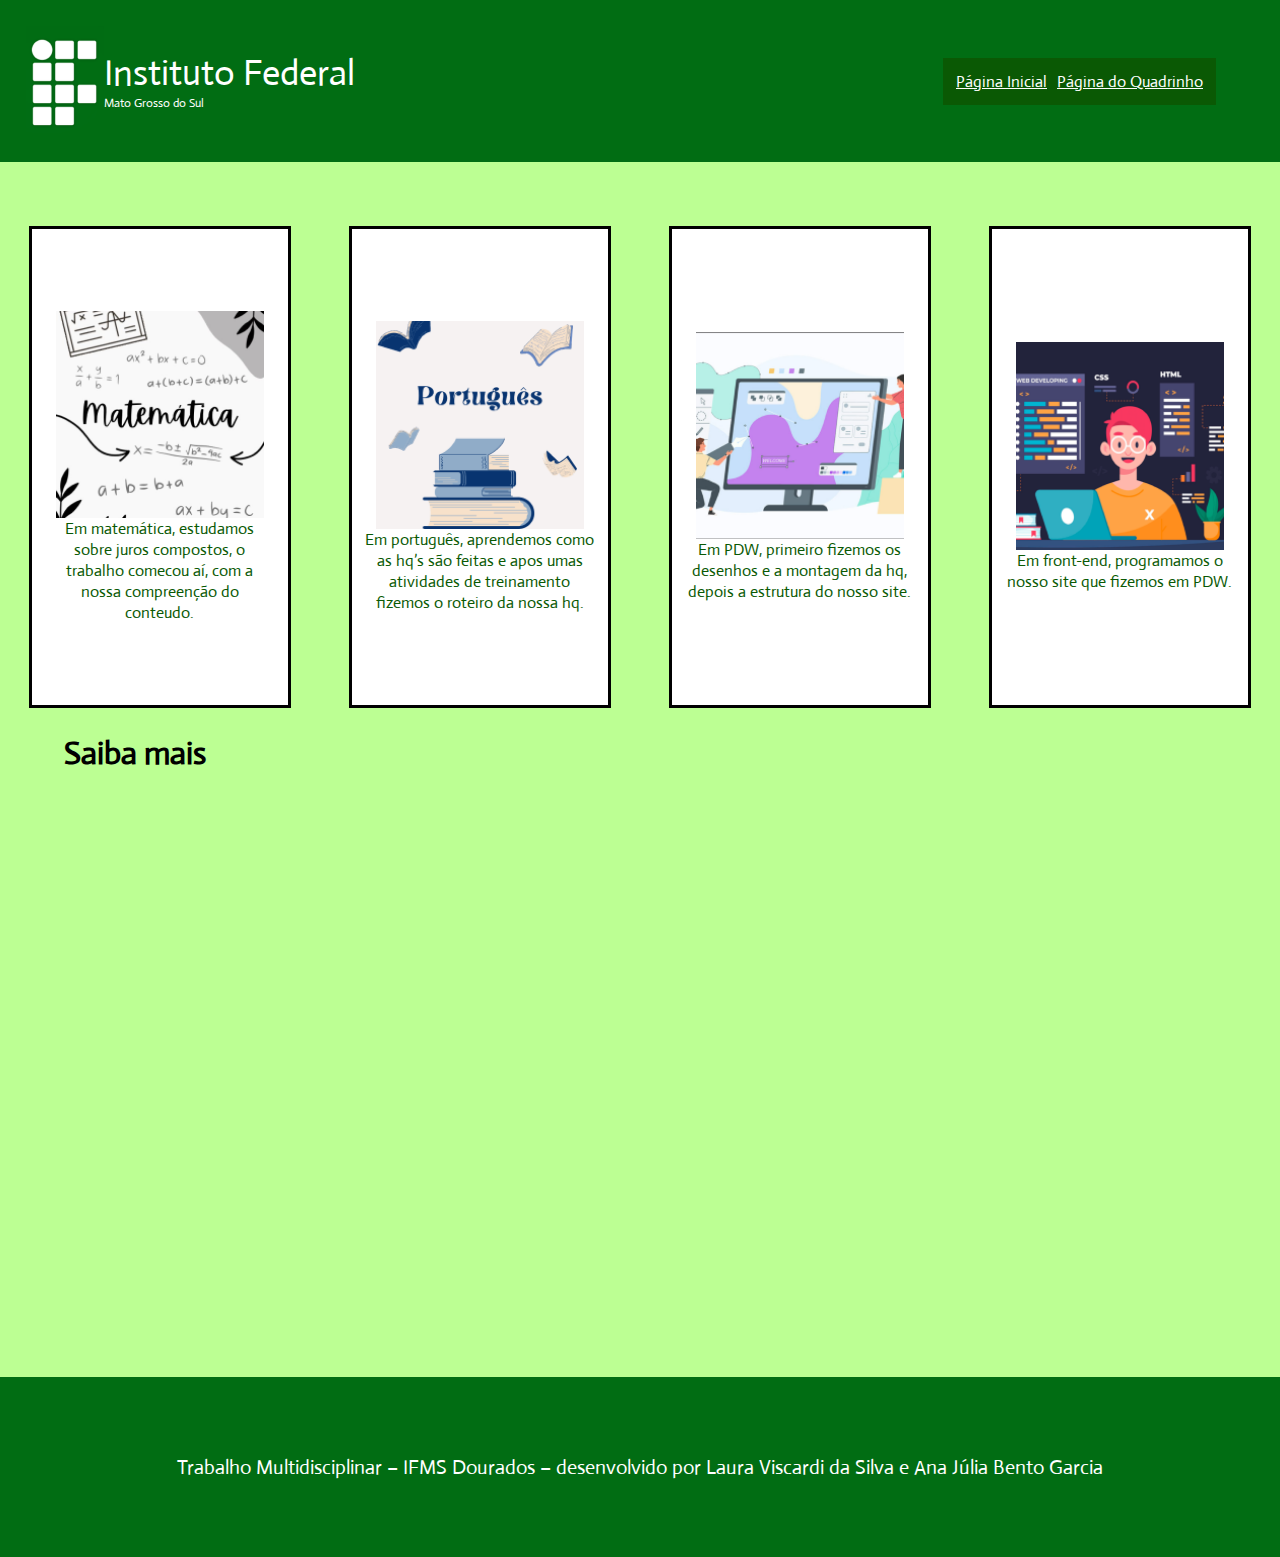
<file: index.html>
<!DOCTYPE html>
<html lang="pt-br">
    <head>
        <meta charset="UTF-8">
        <meta name="viewport" content="width=device-width, initial-scale=1.0">
        <link rel="stylesheet" href="css/style.css">
        <title>Página Inicial</title>
    </head>
    <body>
        <div class="cabecalho">
            <div class="logo">
                <img src="img/logo.png" alt="Logo do Instituto Federal de Mato Grosso do Sul">
                <div id="nome">
                    <p class="IF">Instituto Federal</p>
                    <p class="MS">Mato Grosso do Sul</p>
                </div>
            </div>
            <div class="menu">
                <a href="index.html" id="inicial">Página Inicial</a>
                <a href="quadrinho.html" id="pquadrinho">Página do Quadrinho</a>
            </div>
        </div>
        <div class="corpo">
            <div id="quadros">
                <div class="quadro">
                    <img src="img/matematica.png" alt="Foto representativa da matéria de Matemática">
                    <p>Em matemática, estudamos sobre juros compostos, o trabalho comecou aí, com a nossa compreenção do conteudo.</p>
                </div>
                <div class="quadro">
                    <img src="img/portugues.png" alt="Foto representativa da matéria de Língua Portuguesa e Literatura Brasileira">
                    <p>Em português, aprendemos como as hq’s são feitas e apos umas atividades de treinamento fizemos o roteiro da nossa hq.</p>
                </div>
                <div class="quadro">
                    <img src="img/pdw.png" alt="Foto representativa da matéria de Projeto de Design Web">
                    <p>Em PDW, primeiro fizemos os desenhos e a montagem da hq, depois a estrutura do nosso site.</p>
                </div>
                <div class="quadro">
                    <img src="img/frontend.png" alt="Foto representativa da matéria de Front End">
                    <p>Em front-end, programamos o nosso site que fizemos em PDW.</p>
                </div>
            </div>
            <div id="video">
                <h1>Saiba mais</h1>
                <iframe src="https://www.youtube.com/embed/-n8_IZbVAyw?si=DRmu0oGRoPbVuqkw" title="YouTube video player" frameborder="0" allow="accelerometer; autoplay; clipboard-write; encrypted-media; gyroscope; picture-in-picture; web-share" allowfullscreen></iframe>
            </div>
        </div>
    </body>
    <footer>
        <p>Trabalho Multidisciplinar – IFMS Dourados – desenvolvido por Laura Viscardi da Silva e Ana Júlia Bento Garcia</p>
    </footer>
</html>
</file>
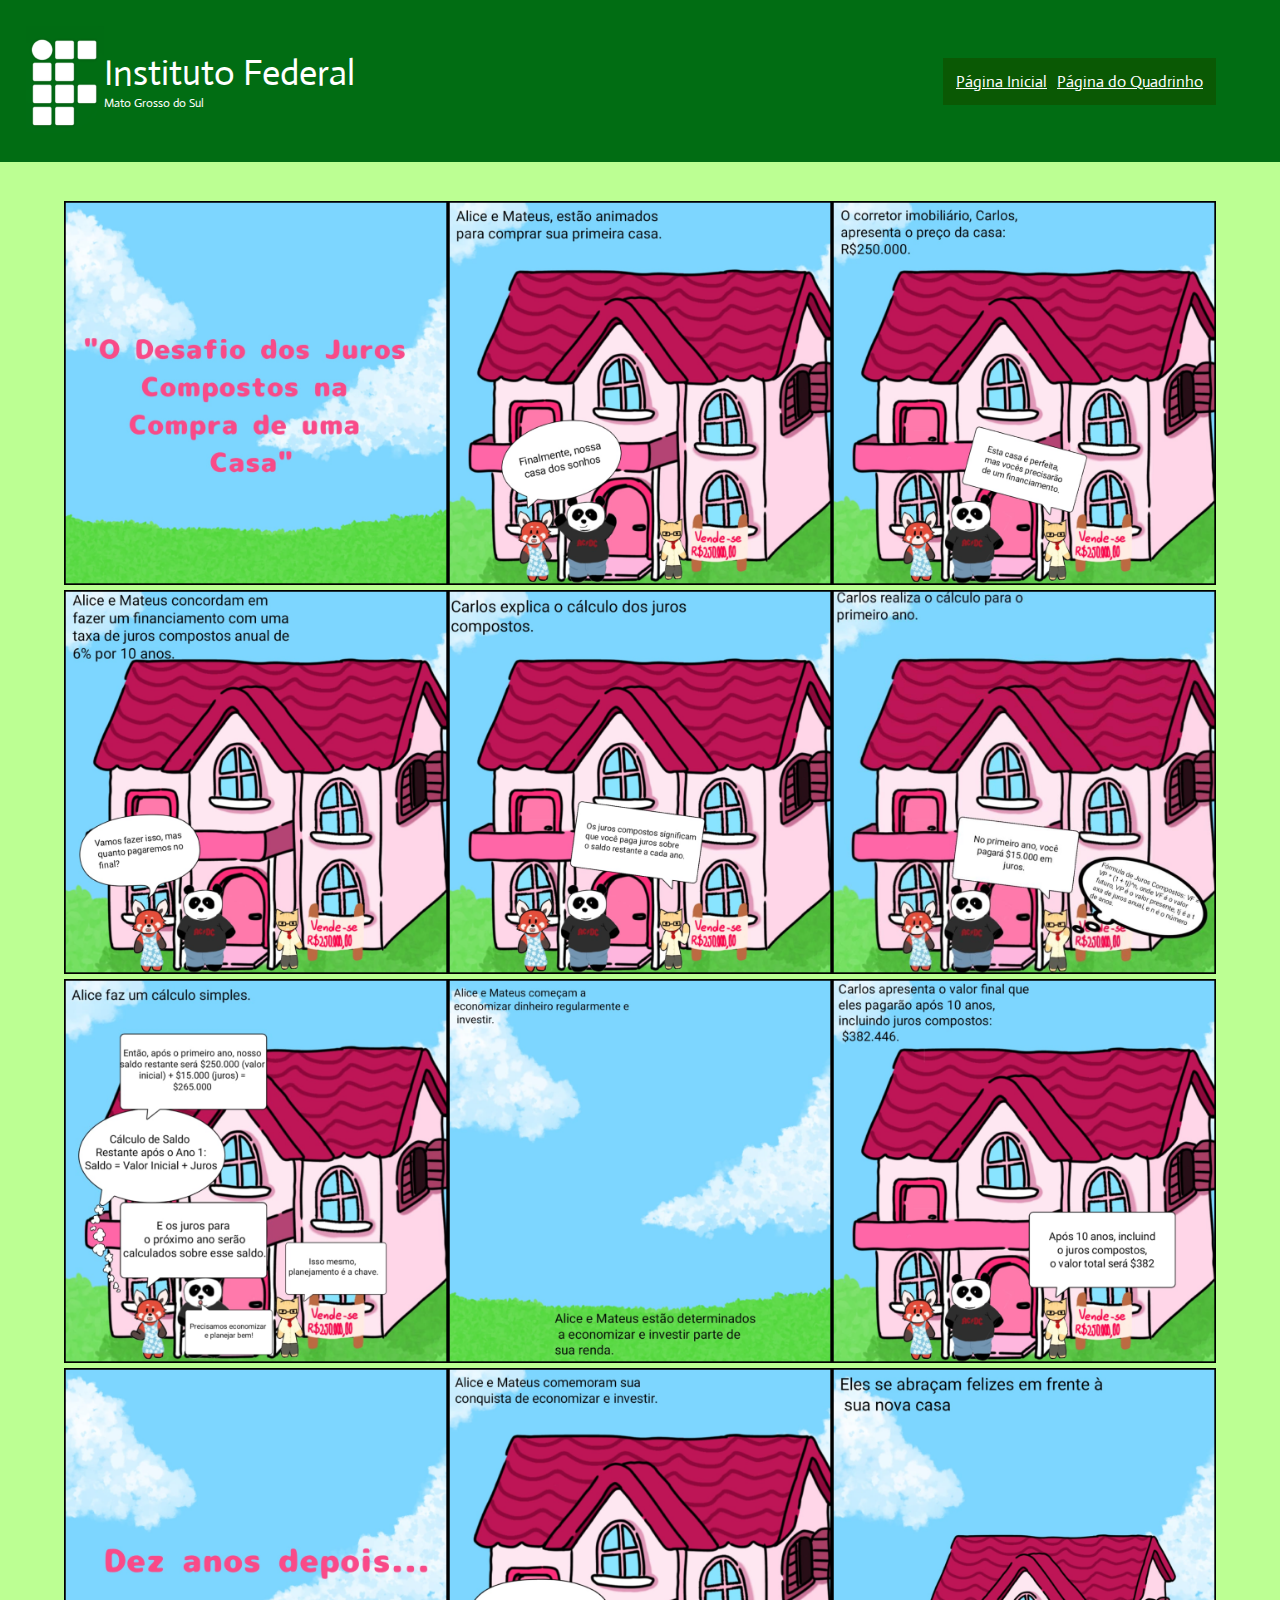
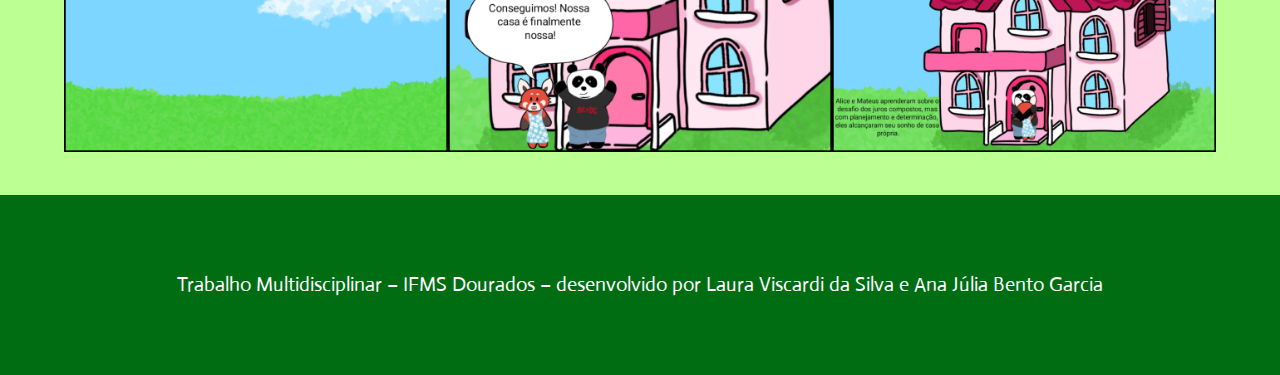
<file: quadrinho.html>
<!DOCTYPE html>
<html lang="pt-br">
    <head>
        <meta charset="UTF-8">
        <meta name="viewport" content="width=device-width, initial-scale=1.0">
        <link rel="stylesheet" href="css/style.css">
        <title>Quadrinho</title>
    </head>
    <body>
        <div class="cabecalho">
            <div class="logo">
                <img src="img/logo.png" alt="Logo do Instituto Federal de Mato Grosso do Sul">
                <div id="nome">
                    <p class="IF">Instituto Federal</p>
                    <p class="MS">Mato Grosso do Sul</p>
                </div>
            </div>
            <div class="menu">
                <a href="index.html" id="inicial">Página Inicial</a>
                <a href="quadrinho.html" id="pquadrinho">Página do Quadrinho</a>
            </div>
        </div>
        <div class="corpo">
            <div id="corpoq">
                <div class="quadrinho"><img src="img/1.png" alt=""></div>
                <div class="quadrinho"><img src="img/2.png" alt=""></div>
                <div class="quadrinho"><img src="img/3.png" alt=""></div>
                <div class="quadrinho"><img src="img/4.png" alt=""></div>
                <div class="quadrinho"><img src="img/5.png" alt=""></div>
                <div class="quadrinho"><img src="img/6.png" alt=""></div>
                <div class="quadrinho"><img src="img/7.png" alt=""></div>
                <div class="quadrinho"><img src="img/8.png" alt=""></div>
                <div class="quadrinho"><img src="img/9.png" alt=""></div>
                <div class="quadrinho"><img src="img/10.png" alt=""></div>
                <div class="quadrinho"><img src="img/11.png" alt=""></div>
                <div class="quadrinho"><img src="img/12.png" alt=""></div>  
            </div>
    </body>
    <footer>
        <p>Trabalho Multidisciplinar – IFMS Dourados – desenvolvido por Laura Viscardi da Silva e Ana Júlia Bento Garcia</p>
    </footer>
</html>
</file>
<file: css/style.css>
@import url('https://fonts.googleapis.com/css2?family=Actor&family=Inika:wght@700&display=swap');
@import url('https://fonts.googleapis.com/css2?family=Actor&family=Inika&display=swap');
*{
    margin: 0;
    padding: 0;
    font-family: 'Actor',sans-serif;
}
.cabecalho{
    display: flex;
    align-items: center;
    justify-content: space-between;
    background-color:#016d13;
    width: 100%;
    height: 20%;
}
.logo{
    display: flex;
    flex-direction: row;
    align-items: center;
    width: 30%;
    height: 100%;
    color: white;
    margin: 2%;
}
.logo img{
    width: auto;
    height: 100%;
}
.IF{
    font-size: 36px;
}
.MS{
    font-size: 12px;
}
.menu{
    background-color:#0A5904;
    display: flex;
    flex-direction: row;
    justify-content: space-around;
    align-items: center;
    padding: 8px;
    margin-right: 5%;
    width: auto;
    height: 40%;
}
.menu a{
    width: auto;
    height: auto;
    color: white;
    margin: 5px;
}
.corpo{
    background-color:#BCFF93;
    display: flex;
    flex-wrap: wrap;
    flex-direction: row;
    justify-content: space-between;
    align-items: center;
    font-family: 'Inika', serif;
    width: 100%;
    height: 100%;
}
#quadros{
    height: 60%;
    width: 100%;
    display: flex;
    flex-direction: row;
    justify-content: space-around;
    align-items: center;
}
.quadro{
    background-color: white;
    display: flex;
    flex-direction: column;
    flex-wrap: wrap;
    justify-content: center;
    align-items: center;
    width: 18%;
    height: 50vh;
    border: black 3px solid;
    color: #0A5904;
    margin-top: 5%;
    padding: 1%;
}
.quadro p{
    text-align: center;
}
.quadro img{
    width: 90%;
    height: auto;
}
#video{
    display: flex;
    flex-direction: row;
    flex-wrap: wrap;
    justify-content: center;
    width: 100%;
    height: 50%;
    margin-top: 2%;
    margin-bottom: 5%;
}
#video h1{
    width: 100%;
    height: auto;
    padding-left: 5%;
}
iframe{
    width: 50%;
    height: 60vh;
}
#corpoq{
    display: flex;
    flex-direction: row;
    flex-wrap: wrap;
    align-items: center;
    justify-content: center;
    width: 100%;
    height: 100%;
    padding-top: 3%;
    padding-bottom: 3%;
}
.quadrinho{
    width: 30%;
    height: auto;
}
.quadrinho img{
    width: 100%;
    height: 100%;
}
footer{
    font-family: 'Inika', serif;
    color: white;
    display: flex;
    align-items: center;
    justify-content: center;
    background-color:#016d13;
    height: 20vh;
    width: 100%;
    font-size: 20px;
}
@media (max-width: 760px) {
    .menu{
        flex-direction: column;
        justify-content: center;
        width: 25%;
        height: 10%;
    }
    .IF{
        font-size: 20px;
    }
    .MS{
        font-size: 12px;
    }
    #quadros{
        flex-direction: column;
    }
    .quadro{
        width: 60%;
        height: 70vh;
    }
    iframe{
        width: 95%;
        height: 40vh;
    }
    .corpoq{
        flex-direction: column;
    }
    .quadrinho{
        width: 80%;
        height: auto;
    }
    footer{
        font-size: 15px;
        text-align: center;
    }
}
</file>
